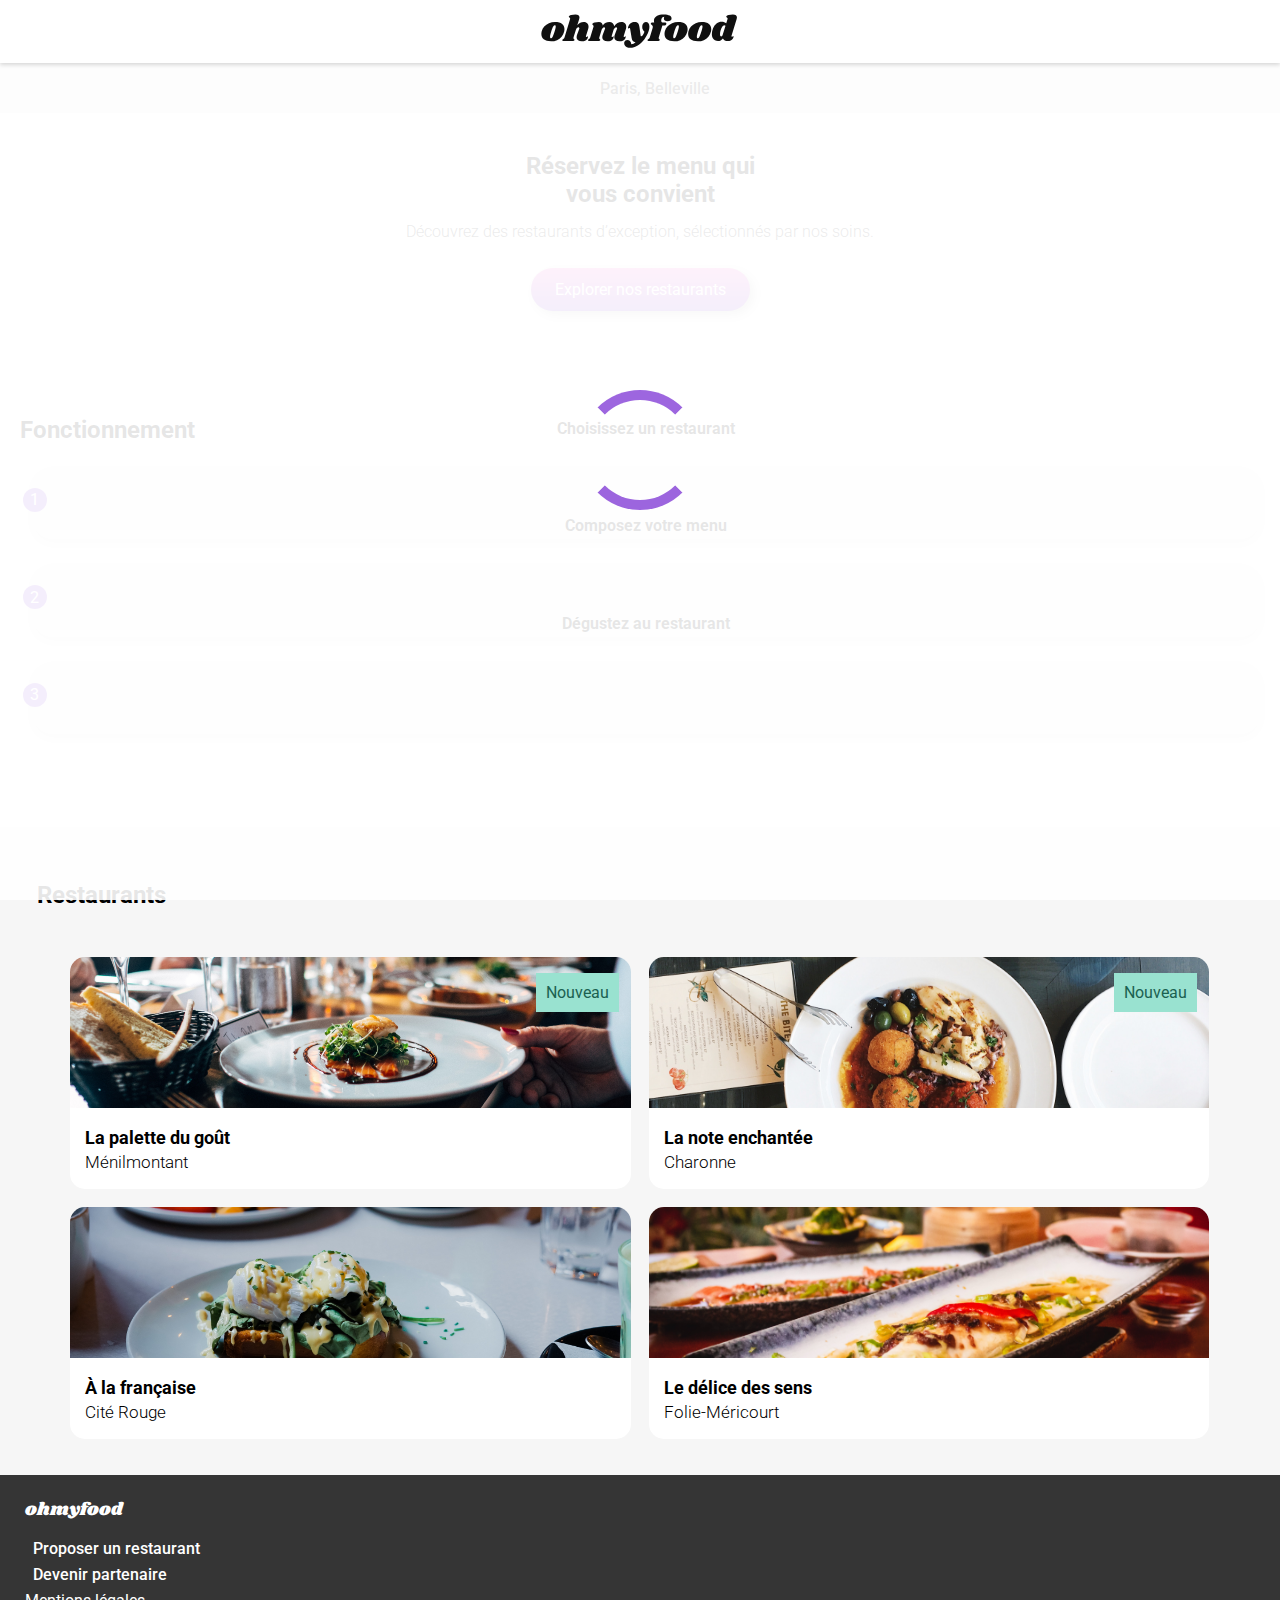
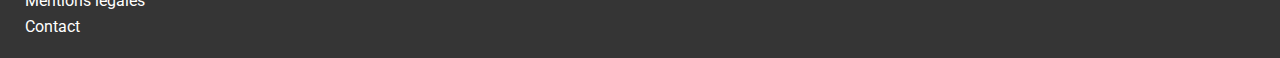
<file: index.html>
<!DOCTYPE html>
<html lang="fr">

    <head>
        <meta charset="UTF-8">
        <meta name="viewport" content="width=device-width, initial-scale=1.0">
        <title>OhMyFood</title>
        <link rel="stylesheet" href="https://cdnjs.cloudflare.com/ajax/libs/font-awesome/6.2.1/css/all.min.css"
        integrity="sha512-MV7K8+y+gLIBoVD59lQIYicR65iaqukzvf/nwasF0nqhPay5w/9lJmVM2hMDcnK1OnMGCdVK+iQrJ7lzPJQd1w=="
        crossorigin="anonymous" referrerpolicy="no-referrer" />
        <link rel="stylesheet" href="./assets/css/style.css">
        <link rel="preconnect" href="https://fonts.googleapis.com">
        <link rel="preconnect" href="https://fonts.gstatic.com" crossorigin>
        <link href="https://fonts.googleapis.com/css2?family=Roboto:ital,wght@0,100;0,300;0,400;0,500;0,700;0,900;1,100;1,300;1,400;1,500;1,700;1,900&family=Shrikhand&display=swap" rel="stylesheet">
    </head>

    <body>
        <div class="loader"></div>
        <header class="header">
            <div class="header-logo">
                <img src="assets/img/logo/ohmyfood@2x.svg" alt="OhMyFood">
            </div>
        </header>

        <main>
            <section class="localisation">
                <i class="fa-solid fa-location-dot" aria-hidden="true"></i>
                <span class="localisation-texte">Paris, Belleville</span>
            </section>

            <section class="decouvrir">
                <h2 class="decouvrir-title">Réservez le menu qui <br> vous convient</h2>
                <p class="decouvrir-subtitle">Découvrez des restaurants d’exception, sélectionnés par nos soins.</p>
                <button class="decouvrir-btn">Explorer nos restaurants</button>
            </section>

            <div class="tuto">
                <h2 class="tuto-title">Fonctionnement</h2>
                <ol class="tuto-etapes">
                    <li class="tuto-etape">
                        <i class="fa-mobile-screen-button fas tuto-icone" aria-hidden="true"></i>
                        <span class="texte">Choisissez un restaurant</span>
                    </li>
                    <li class="tuto-etape">
                        <i class="fa-list-ul fas tuto-icone" aria-hidden="true"></i>
                        <span class="texte">Composez votre menu</span>
                    </li>
                    <li class="tuto-etape">
                        <i class="fa-store fas tuto-icone" aria-hidden="true"></i>
                        <span class="texte">Dégustez au restaurant</span>
                    </li>
                </ol>
            </div>

            <section class="restaurants">
                <h2 class="restaurant-title">Restaurants</h2>
                <div class="cards">
                    <a class="card" href="restaurants/la-palette-du-gout.html">
                        <img src="assets/img/restaurants/jay-wennington-N_Y88TWmGwA-unsplash.jpg" alt class="card-img">
                        <span class="card-nouveau">Nouveau</span>

                        <div class="card-footer">
                            <div class="card-content">
                                <h3 class="card-title">La palette du goût</h3>
                                <p class="card-subtitle">Ménilmontant</p>
                                <div class="btn-heart">
                                    <i class="fa-regular fa-heart"></i>
                                    <i class="fa-solid fa-heart"></i>
                                </div>
                                
                            </div>
                        </div>
                        
                    </a>

                    <a class="card" href="restaurants/la-note-enchantee.html">
                        <img src="assets/img/restaurants/stil-u2Lp8tXIcjw-unsplash.jpg" alt class="card-img">
                        <span class="card-nouveau">Nouveau</span>

                        <div class="card-footer">
                            <div class="card-content">
                                <h3 class="card-title">La note enchantée</h3>
                                <p class="card-subtitle">Charonne</p>
                                <div class="btn-heart">
                                    <i class="fa-regular fa-heart"></i>
                                    <i class="fa-solid fa-heart"></i>
                                </div>
                            </div>
                        </div>
                    </a>
                </div>

                <div class="cards">
                    <a class="card" href="restaurants/a-la-francaise.html">
                        <img src="assets/img/restaurants/toa-heftiba-DQKerTsQwi0-unsplash.jpg" alt class="card-img">
                        
                        <div class="card-footer">
                            <div class="card-content">
                                <h3 class="card-title">À la française</h3>
                                <p class="card-subtitle">Cité Rouge</p>
                                <div class="btn-heart">
                                    <i class="fa-regular fa-heart"></i>
                                    <i class="fa-solid fa-heart"></i>
                                </div>
                            </div>
                        </div>

                    </a>
            
                    <a class="card" href="restaurants/le-delice-des-sens.html">
                        <img src="assets/img/restaurants/louis-hansel-shotsoflouis-qNBGVyOCY8Q-unsplash.jpg" alt class="card-img">
                        
                            <div class="card-content">
                                <h3 class="card-title">Le délice des sens</h3>
                                <p class="card-subtitle">Folie-Méricourt</p>
                                <div class="btn-heart">
                                    <i class="fa-regular fa-heart"></i>
                                    <i class="fa-solid fa-heart"></i>
                                </div>
                            </div>
                    </a>
                </div>
            </section>
        </main>

        <footer class="footer">
            <div class="container-footer">
                <a class="footer-logo">ohmyfood</a>

                    <ul class="footer-list">
                        <li class="link-with-icon">
                            <a>
                                <i class="fa-solid fa-utensils"></i>
                                Proposer un restaurant
                            </a>
                        </li>
                        
                        <li class="link-with-icon">
                            <a>
                                <i class="fa-solid fa-handshake-angle"></i>
                                Devenir partenaire
                            </a>
                        </li>

                        <li>
                            <a>
                                Mentions légales
                            </a>
                        </li>

                        <li>
                            <a href="mailto:contact@ohmyfood.com" class="lien">Contact</a>
                        </li>
                    </ul>
                
            </div>
        </footer>
    </body>
    
</html>
</file>
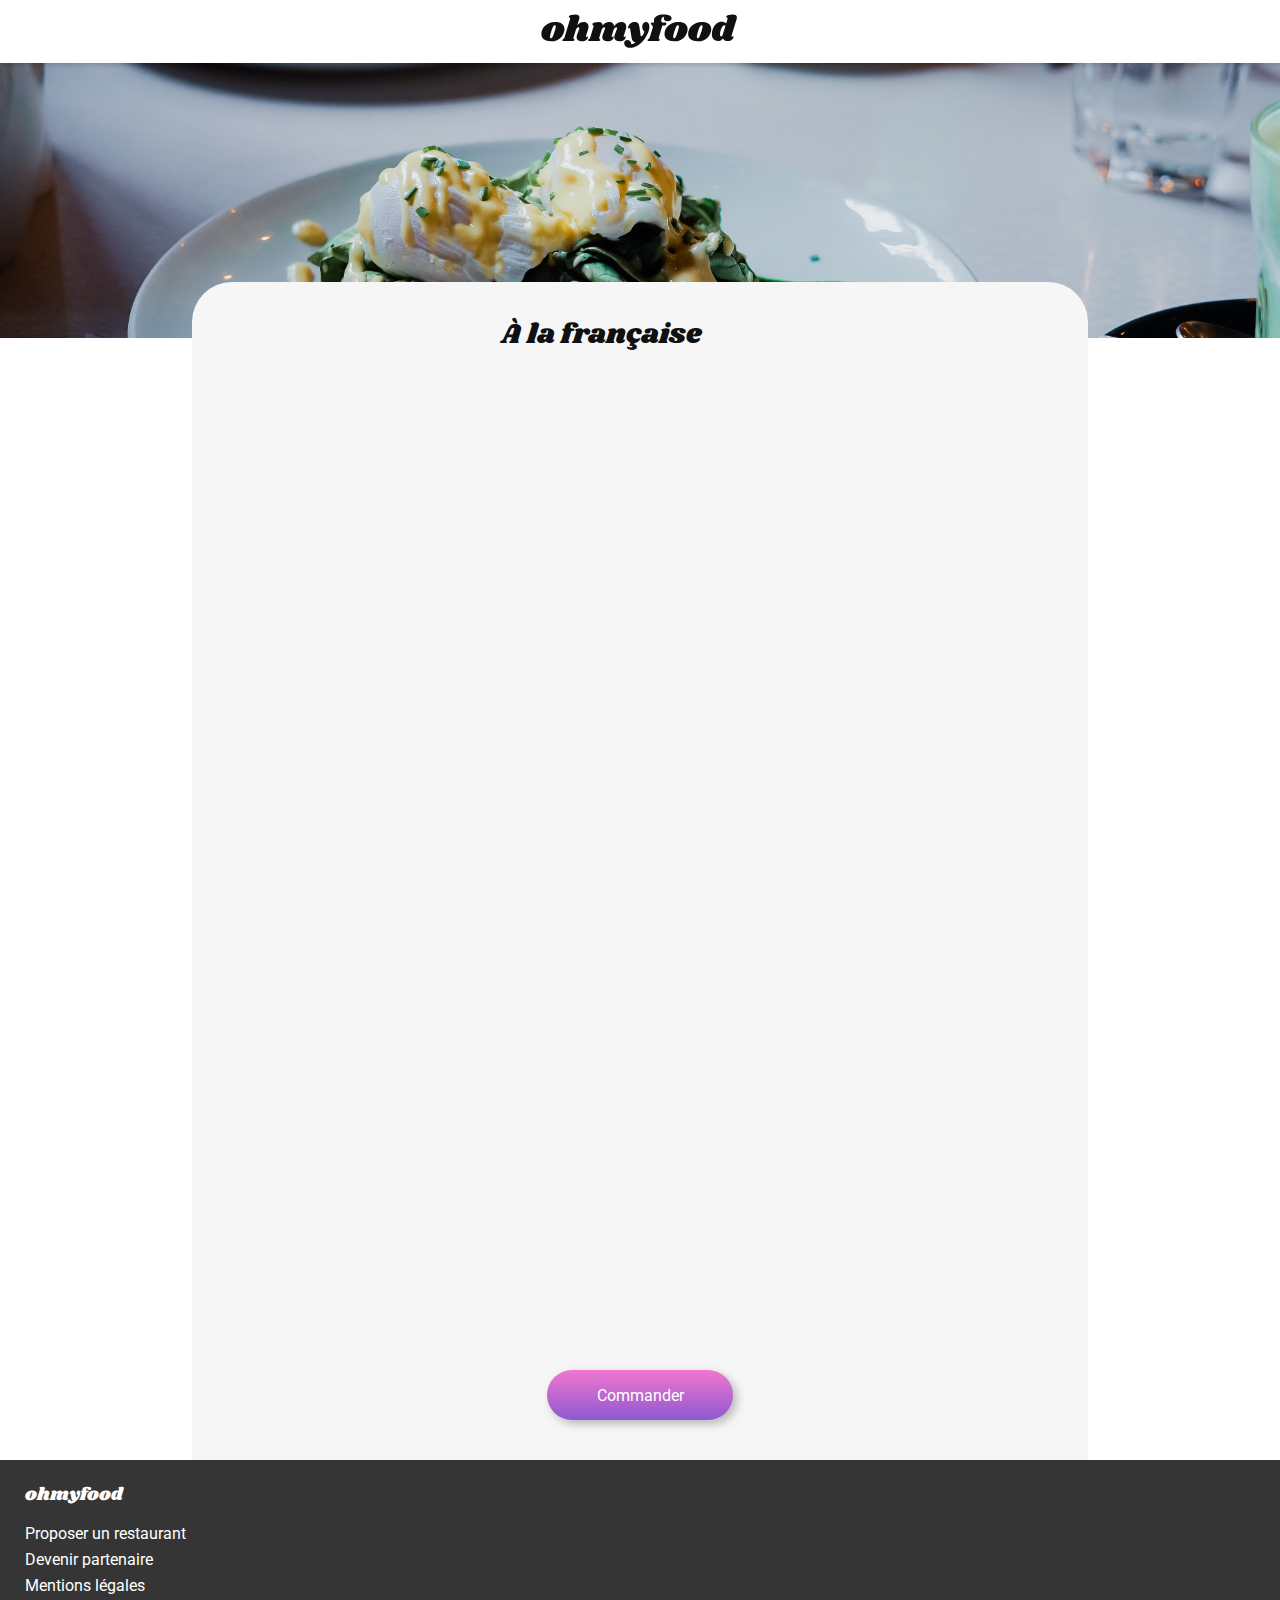
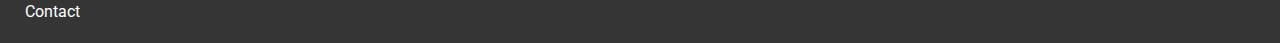
<file: restaurants/a-la-francaise.html>
<!DOCTYPE html>
<html lang="fr">

    <head>
        <meta charset="UTF-8">
        <meta name="viewport" content="width=device-width, initial-scale=1.0">
        <title>OhMyFood - À la française</title>
        <link rel="stylesheet" href="https://cdnjs.cloudflare.com/ajax/libs/font-awesome/6.2.1/css/all.min.css"
        integrity="sha512-MV7K8+y+gLIBoVD59lQIYicR65iaqukzvf/nwasF0nqhPay5w/9lJmVM2hMDcnK1OnMGCdVK+iQrJ7lzPJQd1w=="
        crossorigin="anonymous" referrerpolicy="no-referrer" />
        <link rel="stylesheet" href="../assets/css/style.css">
        <link rel="stylesheet" href="../assets/css/menu.css">
        <link rel="preconnect" href="https://fonts.googleapis.com">
        <link rel="preconnect" href="https://fonts.gstatic.com" crossorigin>
        <link href="https://fonts.googleapis.com/css2?family=Roboto:ital,wght@0,100;0,300;0,400;0,500;0,700;0,900;1,100;1,300;1,400;1,500;1,700;1,900&family=Shrikhand&display=swap" rel="stylesheet">
    </head>

    <body>
        <header class="header">
            <div class="header-logo">
                <img src="../assets/img/logo/ohmyfood@2x.svg" alt="OhMyFood">
                <a href="../index.html">
                    <i class="fa-solid fa-arrow-left"></i>
                </a>
            </div>
        </header>
        

        <main class="menu">
            <img src="../assets/img/restaurants/toa-heftiba-DQKerTsQwi0-unsplash.jpg" alt class="photo-menu">
            <div class="menu-restaurant">

                <div class="header-menu">
                    <h2 class="menu-title">À la française</h2>
                    <div class="btn-heart">
                        <i class="fa-regular fa-heart"></i>
                        <i class="fa-solid fa-heart"></i>
                    </div>
                </div>
                

                <section class="menu-section">
                    <h3 class="etape-menu">Entrées</h3>

                    <div class="card-plat">
                        <h4 class="entrees-title">Tartare de poulpe acidulé</h4>
                        <div class="plat-details">
                            <p class="entrees-description">Aux zestes d'orange</p>
                            <p class="menu-prix">25€</p>
                        </div>
                        <div class="validation">
                            <i class="fa-solid fa-circle-check"></i>
                        </div>
                    </div>

                    <div class="card-plat">
                        <h4 class="entrees-title">Velouté de légumes d'antan</h4>
                        <div class="plat-details">
                            <p class="entrees-description">Carotte, panais, topinambour</p>
                            <p class="menu-prix">35€</p>
                        </div>
                        <div class="validation">
                            <i class="fa-solid fa-circle-check"></i>
                        </div>
                    </div>

                    <div class="card-plat">
                        <h4 class="entrees-title">Soupe à l'oignon</h4>
                        <div class="plat-details">
                            <p class="entrees-description">Revisitée</p>
                            <p class="menu-prix">20€</p>
                        </div>
                        <div class="validation">
                            <i class="fa-solid fa-circle-check"></i>
                        </div>
                    </div>
                </section>

                <section class="menu-section">
                    <h3 class="etape-menu">Plats</h3>

                    <div class="card-plat">
                        <h4 class="entrees-title">Coquilles Saint-Jacques</h4>
                        <div class="plat-details">
                            <p class="entrees-description">Accompagnées d'une purée de panais</p>
                            <p class="menu-prix">40€</p>
                        </div>
                        <div class="validation">
                            <i class="fa-solid fa-circle-check"></i>
                        </div>
                    </div>

                    <div class="card-plat">
                        <h4 class="entrees-title">Magret de canard</h4>
                        <div class="plat-details">
                            <p class="entrees-description">Et parmentier de pommes de terre</p>
                            <p class="menu-prix">35€</p>
                        </div>
                        <div class="validation">
                            <i class="fa-solid fa-circle-check"></i>
                        </div>
                    </div>

                    <div class="card-plat">
                        <h4 class="entrees-title">Pigeonneau d’Ille-et-Vilaine</h4>
                        <div class="plat-details">
                            <p class="entrees-description">Sur son lit de gnocchis aux légumes</p>
                            <p class="menu-prix">44€</p>
                        </div>
                        <div class="validation">
                            <i class="fa-solid fa-circle-check"></i>
                        </div>
                    </div>
                </section>

                <section class="menu-section">
                    <h3 class="etape-menu">Desserts</h3>

                    <div class="card-plat">
                        <h4 class="entrees-title">Pétales de violettes glacés</h4>
                        <div class="plat-details">
                            <p class="entrees-description">Et purée de noisettes</p>
                            <p class="menu-prix">18€</p>
                        </div>
                        <div class="validation">
                            <i class="fa-solid fa-circle-check"></i>
                        </div>
                    </div>

                    <div class="card-plat">
                        <h4 class="entrees-title">Fondant au chocolat</h4>
                        <div class="plat-details">
                            <p class="entrees-description">Revisité</p>
                            <p class="menu-prix">22€</p>
                        </div>
                        <div class="validation">
                            <i class="fa-solid fa-circle-check"></i>
                        </div>
                    </div>

                    <div class="card-plat">
                        <h4 class="entrees-title">Millefeuille croustillant</h4>
                        <div class="plat-details">
                            <p class="entrees-description">Myrtilles et pâte d’amande</p>
                            <p class="menu-prix">23€</p>
                        </div>
                        <div class="validation">
                            <i class="fa-solid fa-circle-check"></i>
                        </div>
                    </div>
                </section>

                <div class="commande">
                    <button class="commander-btn">Commander</button>
                </div>

                </div>

            </main>

            <footer class="footer">
                <div class="container-footer">
                    <a class="footer-logo">ohmyfood</a>
    
                        <ul class="footer-list">
                            <li>
                                <a>
                                    <i class="fa-solid fa-utensils"></i>
                                    Proposer un restaurant
                                </a>
                            </li>
                            
                            <li>
                                <a>
                                    <i class="fa-solid fa-handshake-angle"></i>
                                    Devenir partenaire
                                </a>
                            </li>
    
                            <li>
                                <a>
                                    Mentions légales
                                </a>
                            </li>
    
                            <li>
                                <a href="mailto:contact@ohmyfood.com" class="lien">Contact</a>
                            </li>
                        </ul>
                    
                </div>
            </footer>
    </body>
    
</html>
</file>
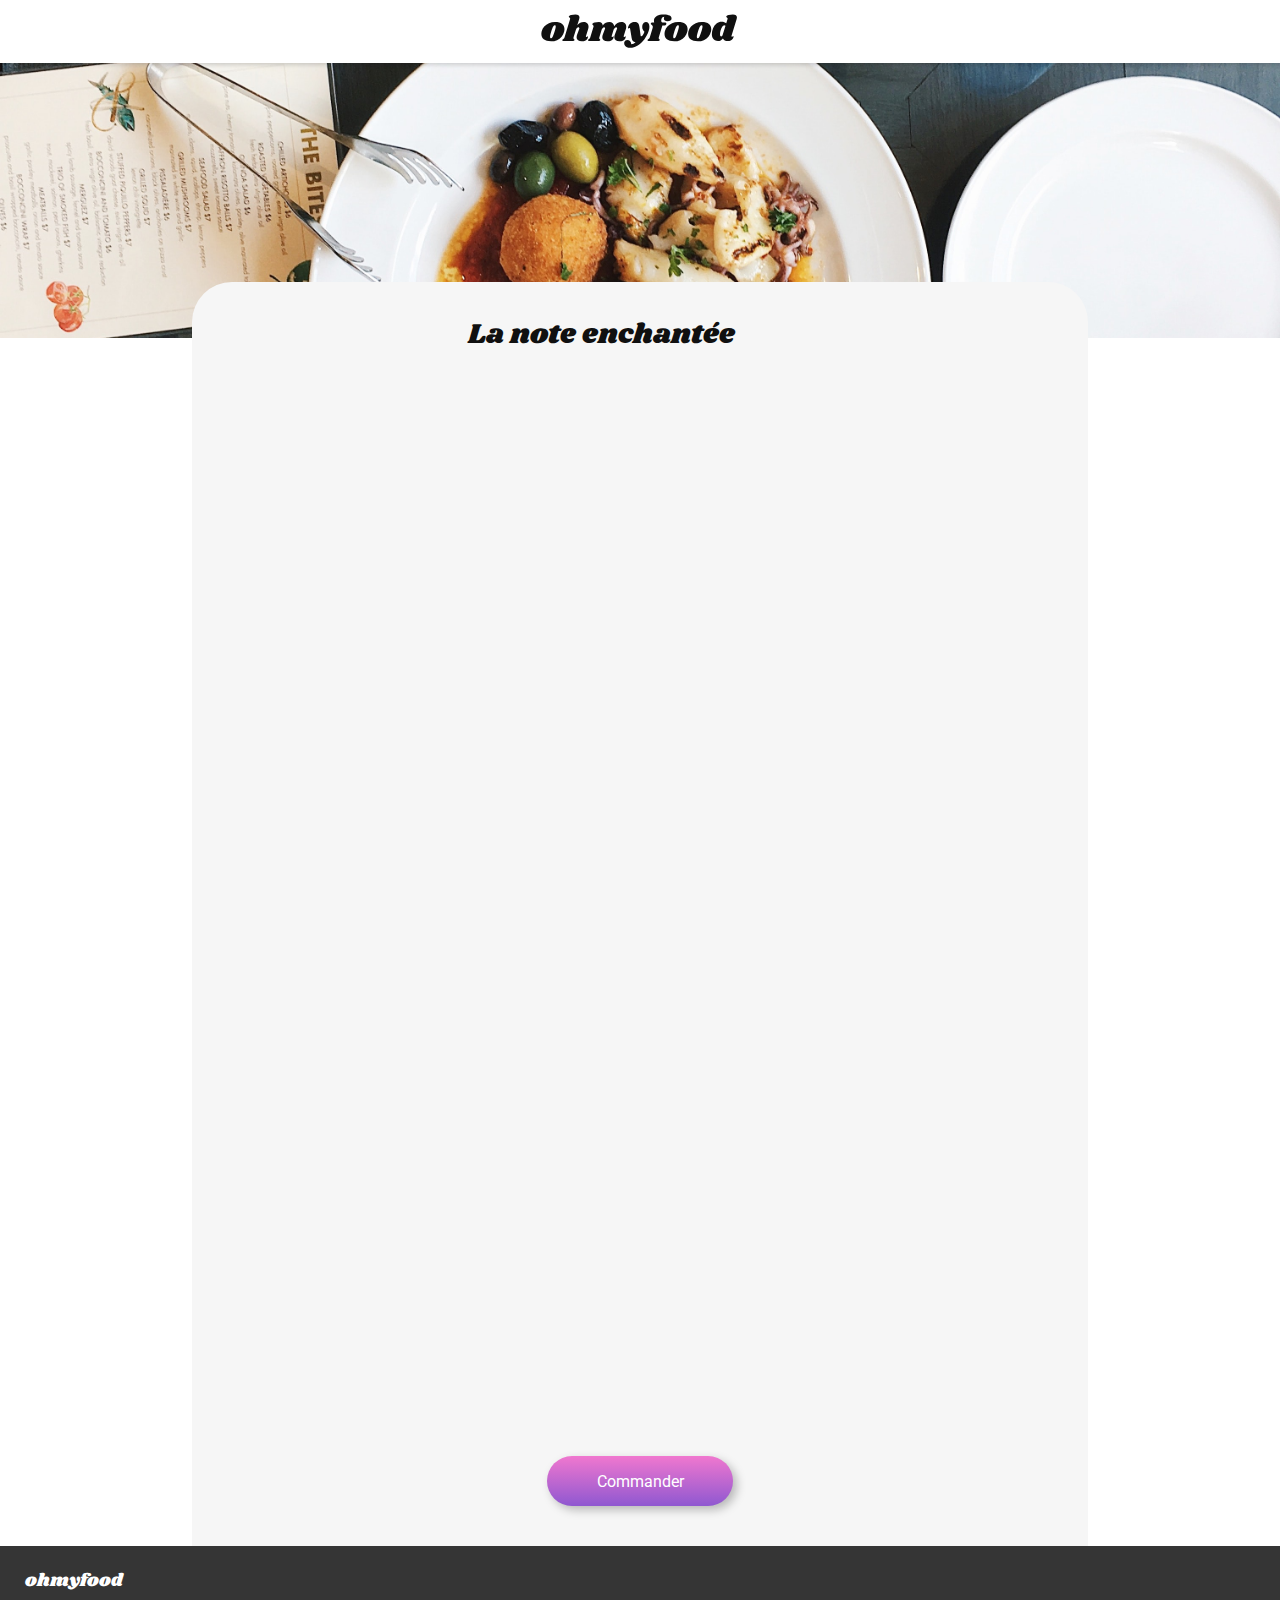
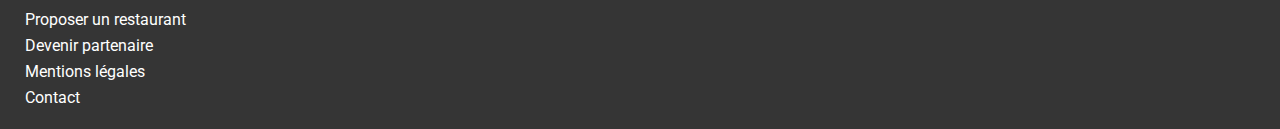
<file: restaurants/la-note-enchantee.html>
<!DOCTYPE html>
<html lang="fr">

    <head>
        <meta charset="UTF-8">
        <meta name="viewport" content="width=device_width, initial-scale=1.0">
        <title>OhMyFood - La note enchantée</title>
        <link rel="stylesheet" href="https://cdnjs.cloudflare.com/ajax/libs/font-awesome/6.2.1/css/all.min.css"
        integrity="sha512-MV7K8+y+gLIBoVD59lQIYicR65iaqukzvf/nwasF0nqhPay5w/9lJmVM2hMDcnK1OnMGCdVK+iQrJ7lzPJQd1w=="
        crossorigin="anonymous" referrerpolicy="no-referrer" />
        <link rel="stylesheet" href="../assets/css/style.css">
        <link rel="stylesheet" href="../assets/css/menu.css">
        <link rel="preconnect" href="https://fonts.googleapis.com">
        <link rel="preconnect" href="https://fonts.gstatic.com" crossorigin>
        <link href="https://fonts.googleapis.com/css2?family=Roboto:ital,wght@0,100;0,300;0,400;0,500;0,700;0,900;1,100;1,300;1,400;1,500;1,700;1,900&family=Shrikhand&display=swap" rel="stylesheet">
    </head>

    <body>
        <header class="header">
            <div class="header-logo">
                <img src="../assets/img/logo/ohmyfood@2x.svg" alt="OhMyFood">
                <a href="../index.html">
                    <i class="fa-solid fa-arrow-left"></i>
                </a>
                
            </div>
        </header>
        

        <main class="menu">
            <img src="../assets/img/restaurants/stil-u2Lp8tXIcjw-unsplash.jpg" alt class="photo-menu">
            <div class="menu-restaurant">
                <div class="header-menu">
                    <h2 class="menu-title">La note enchantée</h2>
                    <div class="btn-heart">
                        <i class="fa-regular fa-heart"></i>
                        <i class="fa-solid fa-heart"></i>
                    </div>
                </div>

                <section class="menu-section">
                    <h3 class="etape-menu">Entrées</h3>

                    <div class="card-plat">
                        <h4 class="entrees-title">Ravioles de foie gras </h4>
                        <div class="plat-details">
                            <p class="entrees-description">Accompagnées de leur crème à la truffe</p>
                            <p class="menu-prix">25€</p>
                        </div>
                        <div class="validation">
                            <i class="fa-solid fa-circle-check"></i>
                        </div>
                    </div>

                    <div class="card-plat">
                        <h4 class="entrees-title">Caviar osciètre</h4>
                        <div class="plat-details">
                            <p class="entrees-description">Sur blini à la farine de blé noir</p>
                            <p class="menu-prix">35€</p>
                        </div>
                        <div class="validation">
                            <i class="fa-solid fa-circle-check"></i>
                        </div>
                    </div>

                    <div class="card-plat">
                        <h4 class="entrees-title">Homard et espuma de potiron</h4>
                        <div class="plat-details">
                            <p class="entrees-description">Marinés aux zestes d'orange</p>
                            <p class="menu-prix">20€</p>
                        </div>
                        <div class="validation">
                            <i class="fa-solid fa-circle-check"></i>
                        </div>
                    </div>

                    <div class="card-plat">
                        <h4 class="entrees-title">Foie gras de canard cuit entier</h4>
                        <div class="plat-details">
                            <p class="entrees-description">Confiture de figue et pain toasté</p>
                            <p class="menu-prix">35€</p>
                        </div>
                        <div class="validation">
                            <i class="fa-solid fa-circle-check"></i>
                        </div>
                    </div>
                </section>

                <section class="menu-section">
                    <h3 class="etape-menu">Plats</h3>

                    <div class="card-plat">
                        <h4 class="entrees-title">Noix de coquilles Saint-Jacques</h4>
                        <div class="plat-details">
                            <p class="entrees-description">Sur lit de purée de céleri-rave</p>
                            <p class="menu-prix">40€</p>
                        </div>
                        <div class="validation">
                            <i class="fa-solid fa-circle-check"></i>
                        </div>
                    </div>

                    <div class="card-plat">
                        <h4 class="entrees-title">Langoustine poêlée</h4>
                        <div class="plat-details">
                            <p class="entrees-description">Purée de patate douce</p>
                            <p class="menu-prix">35€</p>
                        </div>
                        <div class="validation">
                            <i class="fa-solid fa-circle-check"></i>
                        </div>
                    </div>

                    <div class="card-plat">
                        <h4 class="entrees-title">Mijoté de queue de bœuf </h4>
                        <div class="plat-details">
                            <p class="entrees-description">Et riz sauvage aux zestes de citron</p>
                            <p class="menu-prix">45€</p>
                        </div>
                            <div class="validation">
                                <i class="fa-solid fa-circle-check"></i>
                            </div>
                    </div>
                </section>

                <section class="menu-section">
                    <h3 class="etape-menu">Desserts</h3>

                    <div class="card-plat">
                        <h4 class="entrees-title">Macaron noisette et chocolat</h4>
                        <div class="plat-details">
                            <p class="entrees-description">Glace au caramel brun et sel de Guérande</p>
                            <p class="menu-prix">18€</p>
                        </div>
                        <div class="validation">
                            <i class="fa-solid fa-circle-check"></i>
                        </div>
                    </div>

                    <div class="card-plat">
                        <h4 class="entrees-title">Baba au rhum revisité</h4>
                        <div class="plat-details">
                            <p class="entrees-description">Avec son coulis de citron</p>
                            <p class="menu-prix">22€</p>
                        </div>
                        <div class="validation">
                            <i class="fa-solid fa-circle-check"></i>
                        </div>
                    </div>

                    <div class="card-plat">
                        <h4 class="entrees-title">Tarte au citron meringuée</h4>
                        <div class="plat-details">
                            <p class="entrees-description">Déstructurée</p>
                            <p class="menu-prix">23€</p>
                        </div>
                        <div class="validation">
                            <i class="fa-solid fa-circle-check"></i>
                        </div>
                    </div>
                </section>

                <div class="commande">
                    <button class="commander-btn">Commander</button>
                </div>

                </div>

            </main>

            <footer class="footer">
                <div class="container-footer">
                    <a class="footer-logo">ohmyfood</a>
    
                        <ul class="footer-list">
                            <li>
                                <a>
                                    <i class="fa-solid fa-utensils"></i>
                                    Proposer un restaurant
                                </a>
                            </li>
                            
                            <li>
                                <a>
                                    <i class="fa-solid fa-handshake-angle"></i>
                                    Devenir partenaire
                                </a>
                            </li>
    
                            <li>
                                <a>
                                    Mentions légales
                                </a>
                            </li>
    
                            <li>
                                <a href="mailto:contact@ohmyfood.com" class="lien">Contact</a>
                            </li>
                        </ul>
                    
                </div>
            </footer>
    </body>
    
</html>
</file>
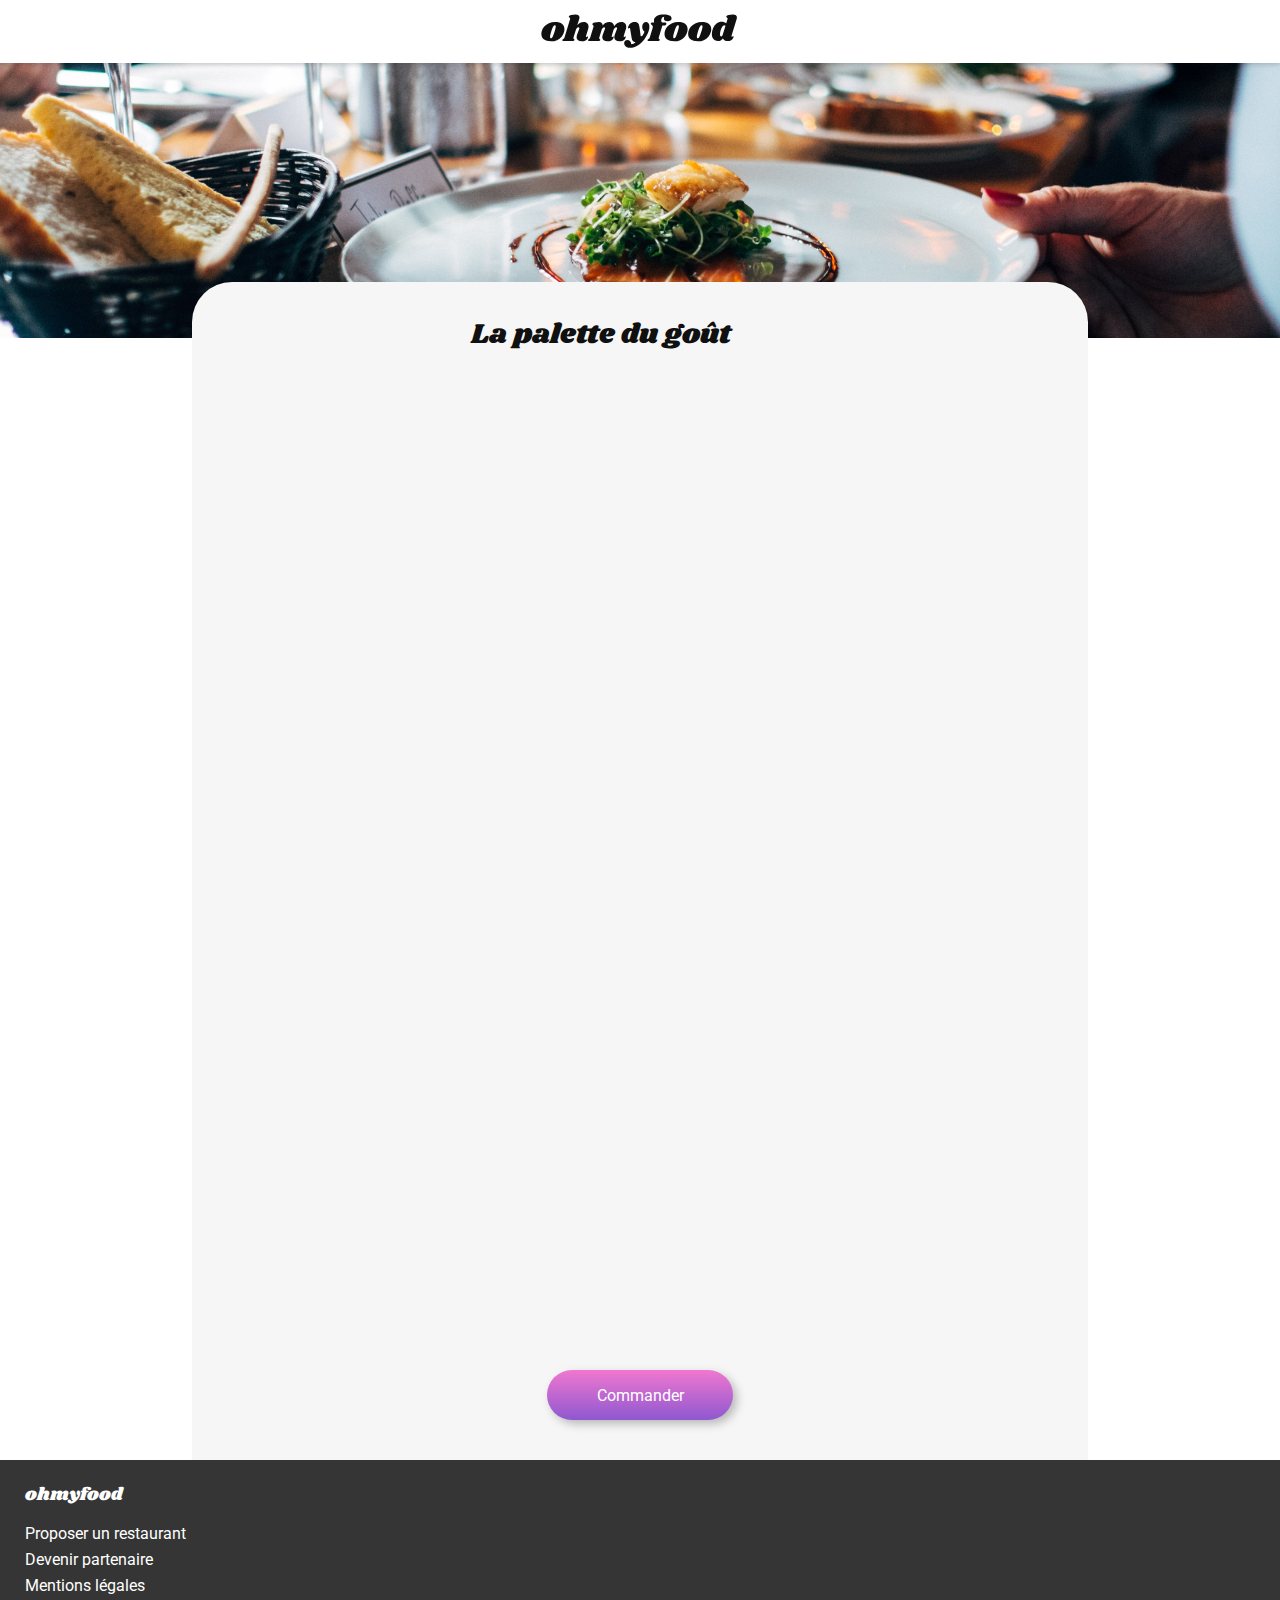
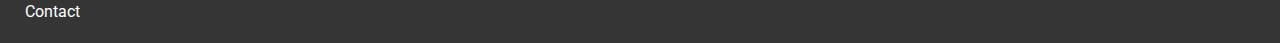
<file: restaurants/la-palette-du-gout.html>
<!DOCTYPE html>
<html lang="fr">

    <head>
        <meta charset="UTF-8">
        <meta name="viewport" content="width=device-width, initial-scale=1.0">
        <title>OhMyFood - La palette du goût</title>
        <link rel="stylesheet" href="https://cdnjs.cloudflare.com/ajax/libs/font-awesome/6.2.1/css/all.min.css"
        integrity="sha512-MV7K8+y+gLIBoVD59lQIYicR65iaqukzvf/nwasF0nqhPay5w/9lJmVM2hMDcnK1OnMGCdVK+iQrJ7lzPJQd1w=="
        crossorigin="anonymous" referrerpolicy="no-referrer" />
        <link rel="stylesheet" href="../assets/css/style.css">
        <link rel="stylesheet" href="../assets/css/menu.css">
        <link rel="preconnect" href="https://fonts.googleapis.com">
        <link rel="preconnect" href="https://fonts.gstatic.com" crossorigin>
        <link href="https://fonts.googleapis.com/css2?family=Roboto:ital,wght@0,100;0,300;0,400;0,500;0,700;0,900;1,100;1,300;1,400;1,500;1,700;1,900&family=Shrikhand&display=swap" rel="stylesheet">
    </head>

    <body>
        <header class="header">
            <div class="header-logo">
                <img src="../assets/img/logo/ohmyfood@2x.svg" alt="OhMyFood">
                <a href="../index.html">
                    <i class="fa-solid fa-arrow-left"></i>
                </a>
            </div>
        </header>
        

        <main class="menu">
            <img src="../assets/img/restaurants/jay-wennington-N_Y88TWmGwA-unsplash.jpg" alt class="photo-menu">
            <div class="menu-restaurant">
                <div class="header-menu">
                    <h2 class="menu-title">La palette du goût</h2>
                    <div class="btn-heart">
                        <i class="fa-regular fa-heart"></i>
                        <i class="fa-solid fa-heart"></i>
                    </div>
                </div>

                <section class="menu-section">
                    <h3 class="etape-menu">Entrées</h3>

                    <div class="card-plat">
                        <h4 class="entrees-title">Fricassée d'escargots</h4>
                        <div class="plat-details">
                            <p class="entrees-description">Au piment d'Espelette</p>
                            <p class="menu-prix">25€</p>
                        </div>
                        <div class="validation">
                            <i class="fa-solid fa-circle-check"></i>
                        </div>
                    </div>

                    <div class="card-plat">
                        <h4 class="entrees-title">Foie gras de canard mi-cuit</h4>
                        <div class="plat-details">
                            <p class="entrees-description">Et ses copeaux de truffe noire</p>
                            <p class="menu-prix">35€</p>
                        </div>
                        <div class="validation">
                            <i class="fa-solid fa-circle-check"></i>
                        </div>
                    </div>

                    <div class="card-plat">
                        <h4 class="entrees-title">Œuf au plat</h4>
                        <div class="plat-details">
                            <p class="entrees-description">Assaisonné à la truffe sur lit de caviar</p>
                            <p class="menu-prix">20€</p>
                        </div>
                        <div class="validation">
                            <i class="fa-solid fa-circle-check"></i>
                        </div>
                    </div>
                </section>

                <section class="menu-section">
                    <h3 class="etape-menu">Plats</h3>

                    <div class="card-plat">
                        <h4 class="entrees-title">Filet de bœuf aux herbes</h4>
                        <div class="plat-details">
                            <p class="entrees-description">Accompagné de sa ribambelle de légumes</p>
                            <p class="menu-prix">40€</p>
                        </div>
                        <div class="validation">
                            <i class="fa-solid fa-circle-check"></i>
                        </div>
                    </div>

                    <div class="card-plat">
                        <h4 class="entrees-title">Parmentier de queue de bœuf</h4>
                        <div class="plat-details">
                            <p class="entrees-description">À la truffe noire sur sa purée de panais</p>
                            <p class="menu-prix">35€</p>
                        </div>
                        <div class="validation">
                            <i class="fa-solid fa-circle-check"></i>
                        </div>
                    </div>

                    <div class="card-plat">
                        <h4 class="entrees-title">Filet de turbot</h4>
                        <div class="plat-details">
                            <p class="entrees-description">Aux agrumes</p>
                            <p class="menu-prix">44€</p>
                        </div>
                        <div class="validation">
                            <i class="fa-solid fa-circle-check"></i>
                        </div>
                    </div>
                </section>

                <section class="menu-section">
                    <h3 class="etape-menu">Desserts</h3>

                    <div class="card-plat">
                        <h4 class="entrees-title">Paris-Brest</h4>
                        <div class="plat-details">
                            <p class="entrees-description">Revisité</p>
                            <p class="menu-prix">18€</p>
                        </div>
                        <div class="validation">
                            <i class="fa-solid fa-circle-check"></i>
                        </div>
                    </div>

                    <div class="card-plat">
                        <h4 class="entrees-title">Macaron au chocolat d'exception </h4>
                        <div class="plat-details">
                            <p class="entrees-description">Et glace à la vanille de Madagascar</p>
                            <p class="menu-prix">22€</p>
                        </div>
                        <div class="validation">
                            <i class="fa-solid fa-circle-check"></i>
                        </div>
                    </div>

                    <div class="card-plat">
                        <h4 class="entrees-title">Mousse au chocolat </h4>
                        <div class="plat-details">
                            <p class="entrees-description">Au piment d'Espelette et à la truffe noire</p>
                            <p class="menu-prix">23€</p>
                        </div>
                        <div class="validation">
                            <i class="fa-solid fa-circle-check"></i>
                        </div>
                    </div>
                </section>

                <div class="commande">
                    <button class="commander-btn">Commander</button>
                </div>

                </div>

            </main>

            <footer class="footer">
                <div class="container-footer">
                    <a class="footer-logo">ohmyfood</a>
    
                        <ul class="footer-list">
                            <li>
                                <a>
                                    <i class="fa-solid fa-utensils"></i>
                                    Proposer un restaurant
                                </a>
                            </li>
                            
                            <li>
                                <a>
                                    <i class="fa-solid fa-handshake-angle"></i>
                                    Devenir partenaire
                                </a>
                            </li>
    
                            <li>
                                <a>
                                    Mentions légales
                                </a>
                            </li>
    
                            <li>
                                <a href="mailto:contact@ohmyfood.com" class="lien">Contact</a>
                            </li>
                        </ul>
                    
                </div>
            </footer>
    </body>
    
</html>
</file>
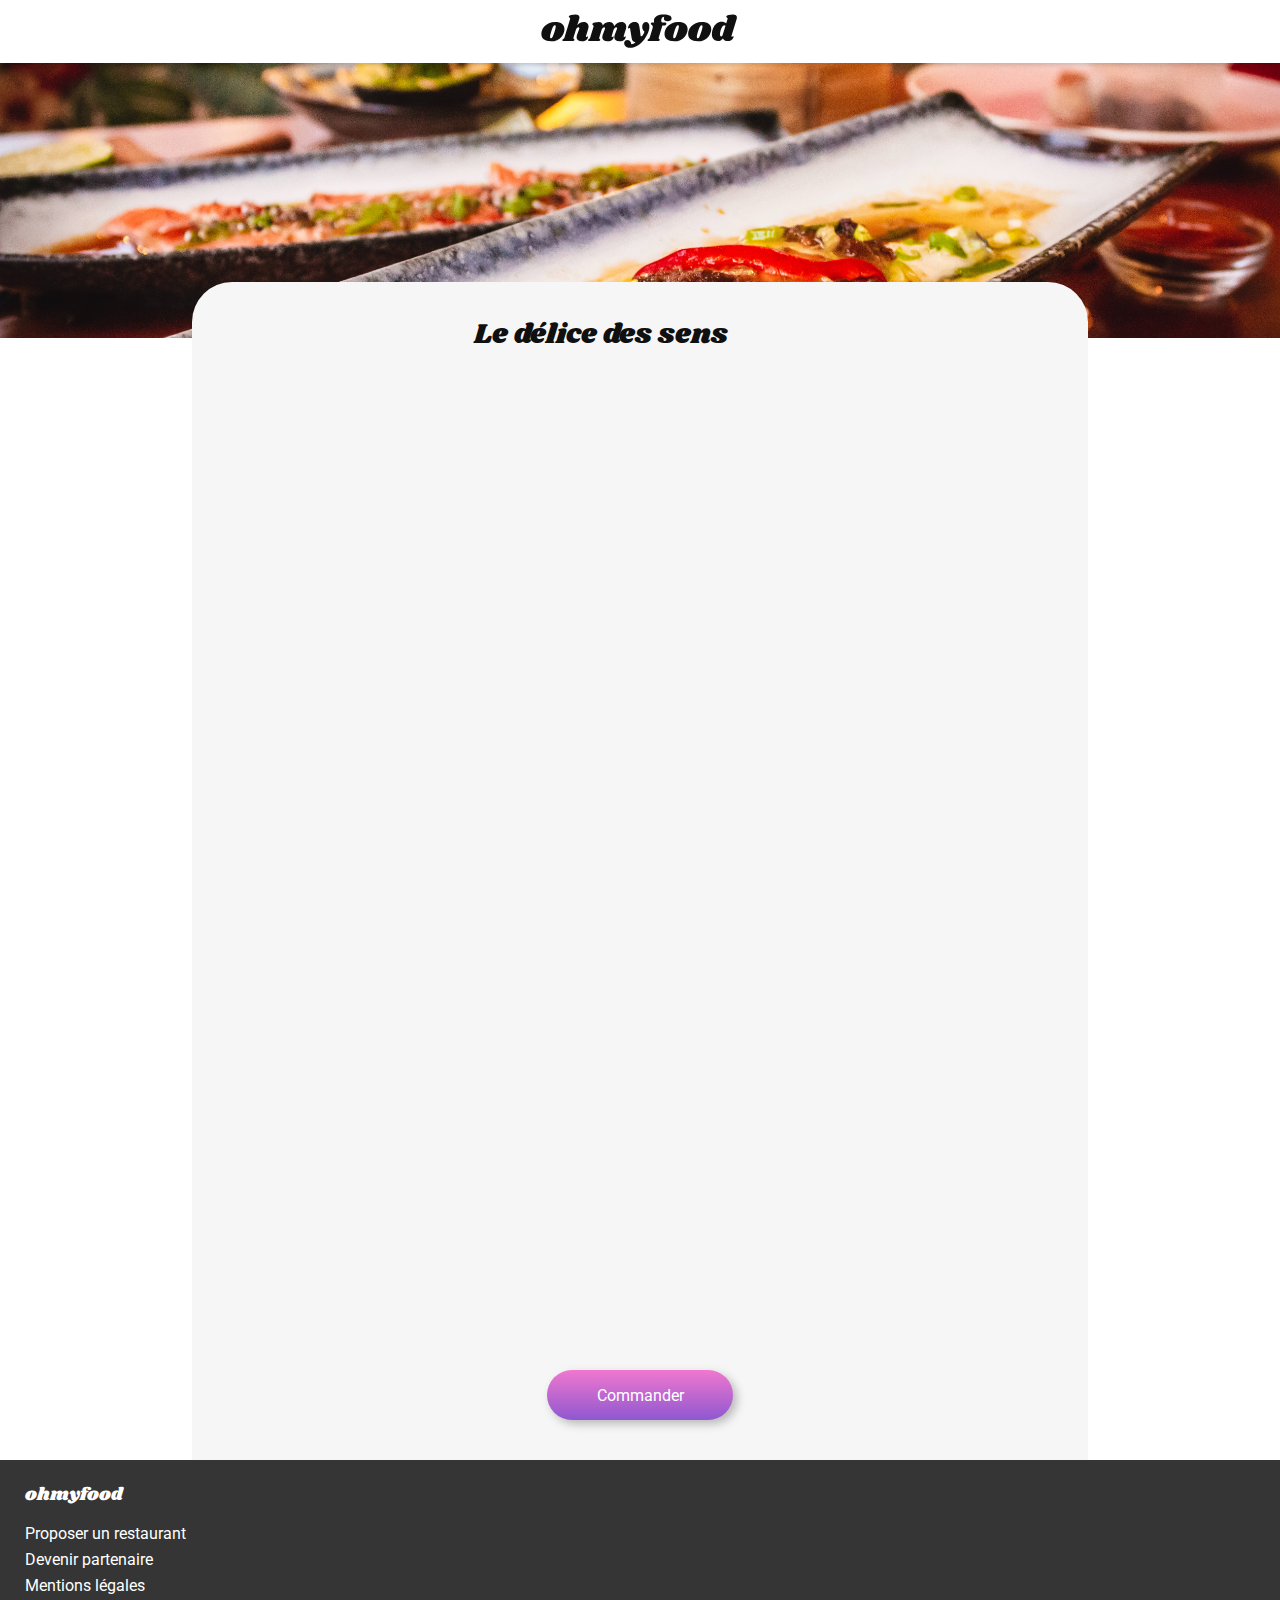
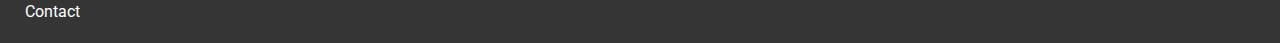
<file: restaurants/le-delice-des-sens.html>
<!DOCTYPE html>
<html lang="fr">

    <head>
        <meta charset="UTF-8">
        <meta name="viewport" content="width=device_width, initial-scale=1.0">
        <title>OhMyFood - Le délice des sens</title>
        <link rel="stylesheet" href="https://cdnjs.cloudflare.com/ajax/libs/font-awesome/6.2.1/css/all.min.css"
        integrity="sha512-MV7K8+y+gLIBoVD59lQIYicR65iaqukzvf/nwasF0nqhPay5w/9lJmVM2hMDcnK1OnMGCdVK+iQrJ7lzPJQd1w=="
        crossorigin="anonymous" referrerpolicy="no-referrer" />
        <link rel="stylesheet" href="../assets/css/style.css">
        <link rel="stylesheet" href="../assets/css/menu.css">
        <link rel="preconnect" href="https://fonts.googleapis.com">
        <link rel="preconnect" href="https://fonts.gstatic.com" crossorigin>
        <link href="https://fonts.googleapis.com/css2?family=Roboto:ital,wght@0,100;0,300;0,400;0,500;0,700;0,900;1,100;1,300;1,400;1,500;1,700;1,900&family=Shrikhand&display=swap" rel="stylesheet">
    </head>

    <body>
        
        <header class="header">
            <div class="header-logo">
                <img src="../assets/img/logo/ohmyfood@2x.svg" alt="OhMyFood">
                <a href="../index.html">
                    <i class="fa-solid fa-arrow-left"></i>
                </a>
            </div>
        </header>
        

        <main class="menu">
            <img src="../assets/img/restaurants/louis-hansel-shotsoflouis-qNBGVyOCY8Q-unsplash.jpg" alt class="photo-menu">
            <div class="menu-restaurant">
                <div class="header-menu">
                    <h2 class="menu-title">Le délice des sens</h2>
                    <div class="btn-heart">
                        <i class="fa-regular fa-heart"></i>
                        <i class="fa-solid fa-heart"></i>
                    </div>
                </div>

                <section class="menu-section">
                    <h3 class="etape-menu">Entrées</h3>

                    <div class="card-plat">
                        <h4 class="entrees-title">Tartare de thon</h4>
                        <div class="plat-details">
                            <p class="entrees-description">Assaisonné au yuzu</p>
                            <p class="menu-prix">25€</p>
                        </div>
                        <div class="validation">
                            <i class="fa-solid fa-circle-check"></i>
                        </div>
                    </div>

                    <div class="card-plat">
                        <h4 class="entrees-title">Bouchée de homard croustillant</h4>
                        <div class="plat-details">
                            <p class="entrees-description">Et sa farandole de petits légumes</p>
                            <p class="menu-prix">35€</p>
                        </div>
                        <div class="validation">
                            <i class="fa-solid fa-circle-check"></i>
                        </div>
                    </div>

                    <div class="card-plat">
                        <h4 class="entrees-title">Poulet rôti aux herbes de Provence</h4>
                        <div class="plat-details">
                            <p class="entrees-description">Et sa crème de truffe</p>
                            <p class="menu-prix">40€</p>
                        </div>
                        <div class="validation">
                            <i class="fa-solid fa-circle-check"></i>
                        </div>
                    </div>

                </section>

                <section class="menu-section">
                    <h3 class="etape-menu">Plats</h3>

                    <div class="card-plat">
                        <h4 class="entrees-title">Poulet rôti aux herbes de Provence</h4>
                        <div class="plat-details">
                            <p class="entrees-description">Et sa crème de truffe</p>
                            <p class="menu-prix">40€</p>
                        </div>
                        <div class="validation">
                            <i class="fa-solid fa-circle-check"></i>
                        </div>
                    </div>

                    <div class="card-plat">
                        <h4 class="entrees-title">Langouste rôtie</h4>
                        <div class="plat-details">
                            <p class="entrees-description">Et ses légumes de saison</p>
                            <p class="menu-prix">35€</p>
                        </div>
                        <div class="validation">
                            <i class="fa-solid fa-circle-check"></i>
                        </div>
                    </div>

                    <div class="card-plat">
                        <h4 class="entrees-title">Côte de bœuf Angus</h4>
                        <div class="plat-details">
                            <p class="entrees-description">Et sa purée de panais</p>
                            <p class="menu-prix">44€</p>
                        </div>
                        <div class="validation">
                            <i class="fa-solid fa-circle-check"></i>
                        </div>
                    </div>
                </section>

                <section class="menu-section">
                    <h3 class="etape-menu">Desserts</h3>

                    <div class="card-plat">
                        <h4 class="entrees-title">Œuf au plat</h4>
                        <div class="plat-details">
                            <p class="entrees-description">Assaisonné à la truffe sur lit de caviar</p>
                            <p class="menu-prix">76€</p>
                        </div>
                        <div class="validation">
                            <i class="fa-solid fa-circle-check"></i>
                        </div>
                    </div>

                    <div class="card-plat">
                        <h4 class="entrees-title">Crème brulée</h4>
                        <div class="plat-details">
                            <p class="entrees-description">Revisitée</p>
                            <p class="menu-prix">22€</p>
                        </div>
                        <div class="validation">
                            <i class="fa-solid fa-circle-check"></i>
                        </div>
                    </div>

                    <div class="card-plat">
                        <h4 class="entrees-title">Tiramisu</h4>
                        <div class="plat-details">
                            <p class="entrees-description">À la noisette</p>
                            <p class="menu-prix">23€</p>
                        </div>
                        <div class="validation">
                            <i class="fa-solid fa-circle-check"></i>
                        </div>
                    </div>
                </section>

                <div class="commande">
                    <button class="commander-btn">Commander</button>
                </div>

                </div>

            </main>

            <footer class="footer">
                <div class="container-footer">
                    <a class="footer-logo">ohmyfood</a>
    
                        <ul class="footer-list">
                            <li>
                                <a>
                                    <i class="fa-solid fa-utensils"></i>
                                    Proposer un restaurant
                                </a>
                            </li>
                            
                            <li>
                                <a>
                                    <i class="fa-solid fa-handshake-angle"></i>
                                    Devenir partenaire
                                </a>
                            </li>
    
                            <li>
                                <a>
                                    Mentions légales
                                </a>
                            </li>
    
                            <li>
                                <a href="mailto:contact@ohmyfood.com" class="lien">Contact</a>
                            </li>
                        </ul>
                    
                </div>
            </footer>
    </body>
    
</html>
</file>
<file: assets/css/style.css>
body, html, * {
  margin: 0;
  font-family: "Roboto", sans-serif;
  box-sizing: border-box;
  margin: 0;
}

.loader {
  position: fixed;
  display: grid;
  place-items: center;
  background-color: #ffffff;
  height: 100vh;
  inset: 0;
  z-index: 1;
  opacity: 0.9;
  animation: loader 300ms 1.5s forwards;
  transform-origin: top;
}
.loader::after {
  content: "";
  height: 100px;
  width: 100px;
  border-right: 10px solid white;
  border-left: 10px solid white;
  border-top: 10px solid #9356DC;
  border-bottom: 10px solid #9356dc;
  border-radius: 50%;
  animation: spin 1s ease-in-out infinite;
}

@keyframes loader {
  to {
    transform: scale(1, 0);
  }
}
@keyframes spin {
  to {
    transform: rotate(360deg);
  }
}
.header {
  display: flex;
  justify-content: center;
  align-items: center;
  flex-shrink: 0;
  padding: 14px 89px 13px 89px;
  position: relative;
  box-shadow: 0px 2px 4px 0px rgba(0, 0, 0, 0.15);
  background-color: white;
  z-index: 10;
}
.header .header-logo {
  margin: 0;
  text-align: center;
  height: 36px;
  padding: 0px 19px 0px 16px;
}

.localisation {
  display: flex;
  height: 50px;
  justify-content: center;
  align-items: center;
  gap: 17px;
  background: var(--grey-2, #EAEAEA);
}
.localisation .fa-location-dot {
  width: 12px;
  height: 16px;
  font-weight: 900;
  fill: var(--grey, #353535);
}
.localisation .localisation-texte {
  color: var(--grey, #353535);
  font-size: 16px;
  font-style: normal;
  font-weight: 500;
  line-height: normal;
}

.decouvrir {
  padding: 39px 32px 57px;
  text-align: center;
  background-color: #fafafa;
}
.decouvrir .decouvrir-title {
  color: #000;
  font-size: 24px;
  font-weight: 700;
  line-height: normal;
  margin-bottom: 14px;
}
.decouvrir .decouvrir-subtitle {
  color: var(--grey, #353535);
  font-weight: 300;
  line-height: normal;
  margin-bottom: 27px;
}
.decouvrir .decouvrir-btn {
  padding: 12px 24px;
  font-size: 16px;
  border-radius: 25px;
  color: #fff;
  background-color: #686868;
  background-image: linear-gradient(0deg, rgba(147, 86, 220, 0.9), rgba(255, 121, 218, 0.9));
  cursor: pointer;
  box-shadow: 0.25rem 0.25rem 10px rgba(0, 0, 0, 0.25);
  transition-duration: 0.25s;
  border: none;
}
.decouvrir .decouvrir-btn:hover {
  background-color: white;
  box-shadow: 0.25rem 0.25rem 10px rgba(0, 0, 0, 0.5);
}

.tuto {
  margin: auto;
  padding-bottom: 68px;
  display: flex;
  flex-direction: column;
  gap: 25px;
}
.tuto .tuto-title {
  padding: 48px 80px 26px 20px;
  height: 31px;
  font-size: 24px;
  font-weight: 700;
  line-height: normal;
}
.tuto .tuto-etapes {
  display: flex;
  flex-direction: column;
  padding: 0;
  list-style-type: none;
  counter-reset: compteListe;
}
.tuto .tuto-etape .fa-store::before {
  color: #9356DC;
}
.tuto .tuto-icone::before {
  width: 13.019px;
  height: 19.903px;
  display: flex;
  padding: 24.54px 276px 27.93px 33.47px;
  color: #7E7E7E;
}
.tuto .texte {
  display: flex;
  justify-content: center;
  margin-top: -48px;
  font-weight: bold;
}
.tuto .tuto-etape {
  height: 72.379px;
  border-radius: 20px;
  box-shadow: 0px 4px 15px 0px rgba(0, 0, 0, 0.15);
  background: var(--background, #F6F6F6);
  margin: 0 20px 25px 32.51px;
  position: relative;
}
.tuto .tuto-etape::before {
  counter-increment: compteListe 1;
  content: counter(compteListe) " ";
  background: #9356dc;
  width: 24px;
  height: 24px;
  border-radius: 100px;
  display: flex;
  justify-content: center;
  align-items: center;
  color: #fff;
  left: -30px;
  margin: 20.86px 21.98px 21.52px 20px;
  position: absolute;
}

.restaurants {
  background-color: #F6F6F6;
  display: flex;
  flex-direction: column;
  padding: 0 18px 18px 17px;
}
.restaurants .restaurant-title {
  padding: 54px 80px 48px 20px;
}
.restaurants .cards {
  margin-bottom: 18px;
  display: flex;
  flex-direction: column;
  gap: 18px;
}
.restaurants .card {
  background-color: #fff;
  border-radius: 15px;
  position: relative;
  text-decoration: none;
  color: inherit;
  display: block;
}
.restaurants .card-img {
  height: 151px;
  width: 100%;
  border-radius: 15px 15px 0 0;
  -o-object-fit: cover;
     object-fit: cover;
}
.restaurants .card-nouveau {
  background-color: #99e2d0;
  color: #1b6150;
  padding: 10px;
  position: absolute;
  top: 16px;
  right: 12px;
}
.restaurants .card-content {
  height: 77px;
  position: relative;
  padding: 15px;
}
.restaurants .card-title {
  height: 20px;
  font-size: 18px;
  font-weight: 700;
  margin-bottom: 5px;
}
.restaurants .card-subtitle {
  height: 24px;
  font-size: 17px;
  font-weight: 300;
}

.btn-heart i {
  font-size: 30px;
  position: absolute;
  right: 20px;
  top: 20px;
}
.btn-heart .fa-solid {
  color: transparent;
  background: linear-gradient(180deg, #9356DC 0%, #FF79DA 100%);
  background-clip: text;
  -webkit-background-clip: text;
  transition: transform 300ms;
  transform: scale(0);
}
.btn-heart:hover .fa-solid {
  background-image: linear-gradient(180deg, #9356dc, #ff79da 100%);
  transform: scale(1);
}

.container-footer {
  background: var(--grey, #353535);
  display: flex;
  padding: 22px 25px;
  flex-direction: column;
  align-items: flex-start;
  gap: 16px;
}
.container-footer .footer-list {
  text-decoration: none;
  list-style: none;
  padding: 0;
  color: var(--white, #FFF);
  font-size: 16px;
  font-weight: 400;
  display: flex;
  flex-direction: column;
  gap: 7px;
  cursor: pointer;
}
.container-footer .link-with-icon {
  font-weight: 500;
}
.container-footer .link-with-icon i {
  margin-right: 8px;
}
.container-footer .lien {
  text-decoration-line: none;
  color: #FFF;
}
.container-footer .footer-logo {
  color: var(--white, #FFF);
  font-family: Shrikhand;
  font-size: 18px;
  font-weight: 400;
}

@media (min-width: 1440px) {
  .decouvrir-title {
    color: #000;
    text-align: center;
    font-family: Roboto;
    font-size: 40px;
  }
  .decouvrir-title br {
    display: none;
  }
  .tuto {
    padding: 50px 180px;
  }
  .tuto .tuto-etapes {
    flex-direction: row;
  }
  .restaurants {
    display: flex;
    padding: 0px 180px;
    gap: 28px;
  }
  .restaurants .restaurant-title {
    padding: 30px 80px 0px 20px;
  }
  .restaurants .cards {
    display: flex;
    flex-wrap: wrap;
    flex-direction: row;
    gap: 100px;
    margin-bottom: 50px;
  }
  .card {
    width: 45%;
  }
  .container-footer {
    display: flex;
    flex-direction: row-reverse;
    gap: 32px;
    align-items: center;
    padding: 60px 50px 30px;
  }
  .container-footer .footer-list {
    flex-direction: row;
    gap: 24px;
  }
}
@media (min-width: 768px) {
  .restaurants .cards {
    display: flex;
    flex-direction: row;
    flex-wrap: wrap;
    justify-content: center;
  }
  .card {
    width: 45%;
  }
}/*# sourceMappingURL=style.css.map */
</file>
<file: assets/css/menu.css>
.header i {
  position: absolute;
  left: 20px;
  bottom: 10px;
  padding: 14px 89px 13px 17px;
  cursor: pointer;
  text-decoration: none;
  color: #353535;
}

main .photo-menu {
  height: 275px;
  width: 100%;
  -o-object-fit: cover;
     object-fit: cover;
}

.menu-restaurant {
  margin-top: -60px;
  border-radius: 40px 40px 0 0;
  background-color: #f6f6f6;
  z-index: 1;
  position: relative;
  padding: 32px 16px 40px;
  max-width: 1055px;
}
.menu-restaurant .menu-title {
  color: var(--black, #101010);
  font-family: Shrikhand;
  font-size: 28px;
  font-style: normal;
  font-weight: 400;
  line-height: normal;
}
.menu-restaurant .header-menu {
  display: flex;
  justify-content: space-between;
  align-items: center;
}
.menu-restaurant .btn-heart {
  position: relative;
  width: 30px;
  margin-right: 24px;
}
.menu-restaurant .btn-heart i {
  position: static;
  padding: 0;
}
.menu-restaurant .btn-heart i.fa-solid {
  position: absolute;
  width: 100%;
  top: 0;
  left: 0;
}

.menu-section {
  margin-top: 40px;
  display: flex;
  flex-direction: column;
  gap: 12px;
  position: relative;
  animation: 400ms section-slide linear;
  animation-fill-mode: both;
  opacity: 0;
}
.menu-section:nth-child(3) {
  animation-delay: 400ms;
}
.menu-section:nth-child(4) {
  animation-delay: 800ms;
}
.menu-section .etape-menu {
  color: #000;
  font-family: Roboto;
  font-size: 16px;
  font-weight: 300;
  text-transform: uppercase;
  position: relative;
  height: 27px;
}
.menu-section .etape-menu::after {
  content: "";
  width: 40px;
  height: 3px;
  background-color: #99e2d0;
  position: absolute;
  left: 0;
  bottom: 0;
}
.menu-section .card-plat {
  border-radius: 15px;
  background: white;
  padding: 15px;
  box-shadow: 0px 4.0114941597px 15.0431032181px 0px rgba(0, 0, 0, 0.1);
  position: relative;
  overflow: hidden;
  transition: padding 0.2s ease-in;
}
.menu-section .card-plat .validation {
  position: absolute;
  right: 0;
  top: 0;
  height: 100%;
  width: 60px;
  background-color: #99E2D0;
  display: flex;
  align-items: center;
  justify-content: center;
  transform: scale(0, 1);
  transform-origin: right;
  transition: transform 0.2s ease-in;
}
.menu-section .card-plat .validation i {
  color: white;
  font-size: 22px;
}
.menu-section .card-plat:hover {
  padding-right: 75px;
}
.menu-section .card-plat:hover .validation {
  transform: scale(1, 1);
}
.menu-section .entrees-title {
  color: #000;
  font-family: Roboto;
  font-size: 18px;
  font-weight: 500;
  margin-bottom: 5px;
  text-overflow: ellipsis;
  white-space: nowrap;
  overflow: hidden;
}
.menu-section .plat-details {
  display: flex;
  gap: 16px;
}
.menu-section .plat-details .entrees-description {
  color: #000;
  font-family: Roboto;
  font-size: 15.043px;
  font-weight: 300;
  text-overflow: ellipsis;
  white-space: nowrap;
  overflow: hidden;
}
.menu-section .plat-details .menu-prix {
  color: #353535;
  text-align: center;
  font-family: Roboto;
  font-size: 15.043px;
  font-weight: 700;
  margin-left: auto;
}

@keyframes section-slide {
  0% {
    left: 10vw;
    opacity: 0;
  }
  100% {
    left: 0;
    opacity: 1;
  }
}
.commande {
  display: flex;
  flex-direction: column;
  align-items: center;
  margin-top: 40px;
}
.commande .commander-btn {
  padding: 12px 24px;
  font-size: 16px;
  border-radius: 25px;
  color: #fff;
  background-color: #686868;
  background-image: linear-gradient(0deg, rgba(147, 86, 220, 0.9), rgba(255, 121, 218, 0.9));
  cursor: pointer;
  box-shadow: 0.25rem 0.25rem 10px rgba(0, 0, 0, 0.25);
  transition-duration: 0.25s;
  border: none;
  width: 186px;
  height: 50px;
}
.commande .commander-btn:hover {
  background-color: white;
  box-shadow: 0.25rem 0.25rem 10px rgba(0, 0, 0, 0.5);
}

@media (min-width: 768px) {
  .menu-restaurant {
    margin-left: 10%;
    margin-right: 10%;
  }
  .menu-restaurant .header-menu {
    justify-content: center;
    gap: 24px;
  }
  .menu-restaurant .header-menu .menu-title {
    text-align: center;
  }
  .menu-restaurant .menu-section {
    width: 75%;
    margin-left: auto;
    margin-right: auto;
  }
}
@media (min-width: 1024px) {
  .menu-restaurant {
    margin-left: 15%;
    margin-right: 15%;
  }
  .menu-restaurant .menu-title {
    text-align: center;
  }
  .menu-restaurant .menu-section {
    width: 65%;
    margin-left: auto;
    margin-right: auto;
  }
  .menu-restaurant .menu-section .card-plat {
    position: relative;
  }
}/*# sourceMappingURL=menu.css.map */
</file>
